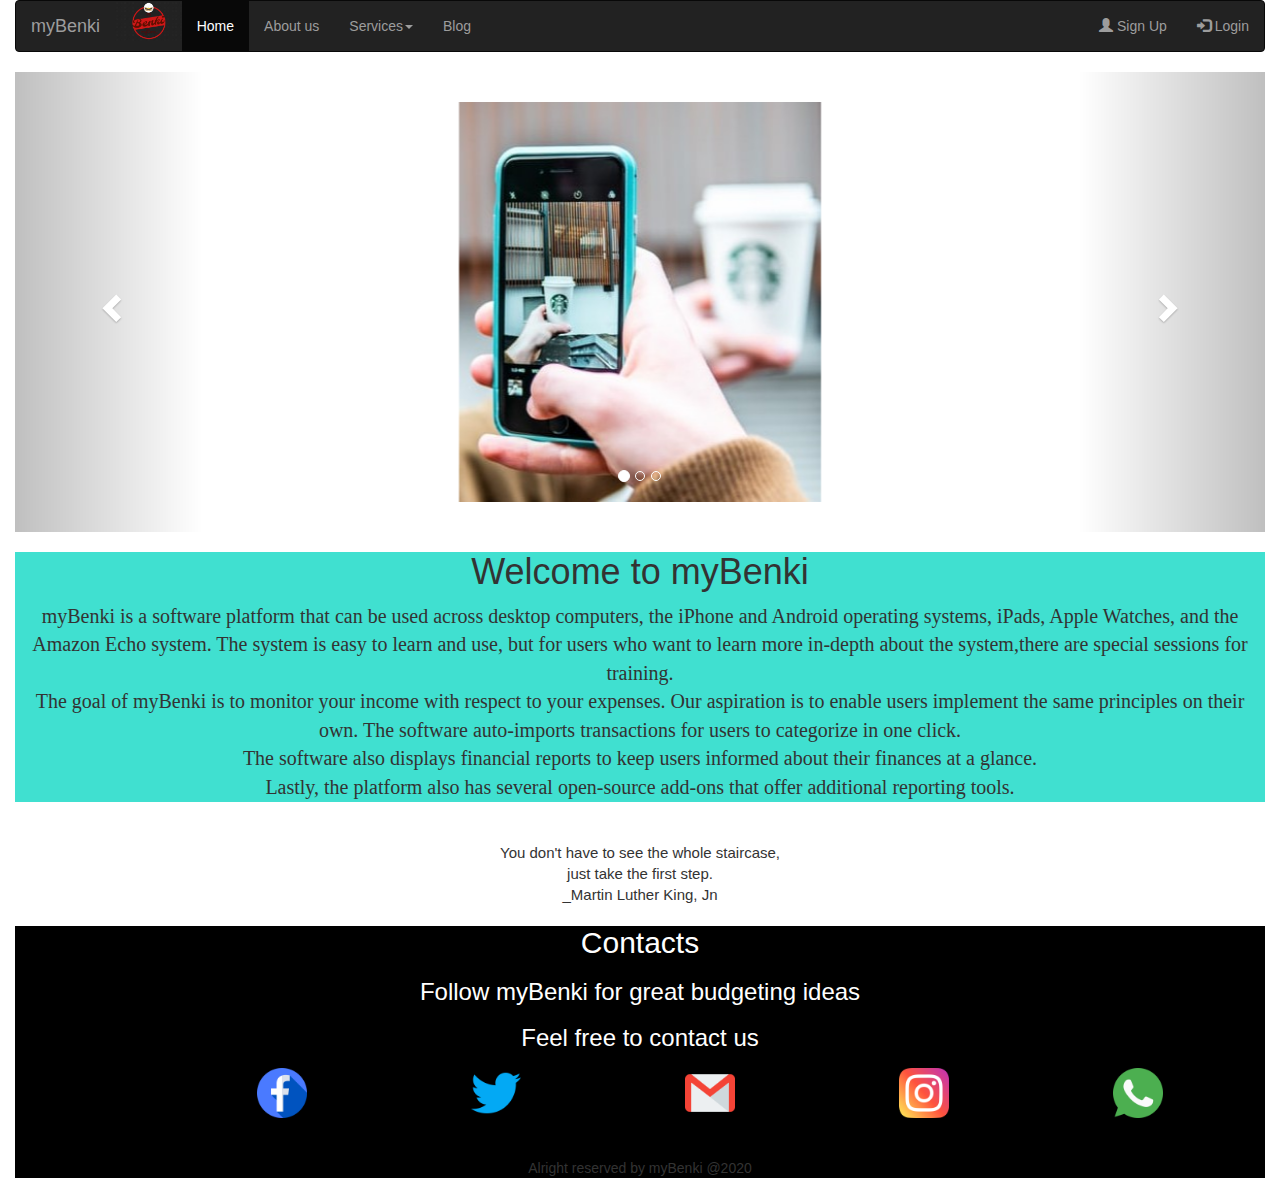
<file: index.html>
<!DOCTYPE html>
<html lang="en">

<head>
  <meta charset="UTF-8">
  <meta name="viewport" content="width=device-width, initial-scale=1.0">
  <link rel="stylesheet" href="https://maxcdn.bootstrapcdn.com/bootstrap/3.4.1/css/bootstrap.min.css">
  <script src="https://ajax.googleapis.com/ajax/libs/jquery/3.5.1/jquery.min.js"></script>
  <script src="https://maxcdn.bootstrapcdn.com/bootstrap/3.4.1/js/bootstrap.min.js"></script>


  <title>myBenki</title>
  <link rel="stylesheet" href="css/styles.css">
</head>

<body>


  <div class="container-fluid">
    <div>

      <nav class="navbar navbar-inverse bg-white">
        <div class="container-fluid">
          <div class="navbar-header">
            <div class="log">
              <a class="navbar-brand" href="index.html">myBenki</a>
            <img src="./images/logo.png" alt="" height="40px">
                     </div>
            
          </div>
          </li>
          <ul class="nav navbar-nav">
            <li class="active"><a href="#">Home</a></li>
            <li><a href="about.html">About us</a></li>

            <li class="dropdown"><a class="dropdown-toggle" data-toggle="dropdown">Services<span
                  class="caret"></span></a>
              <ul class="dropdown-menu">
                <li><a href="service1.html">Track finances</a></li>
                <li><a href="booking.html">Book for training</a></li>

              </ul>
            </li>
            <li><a href="blog.html">Blog</a></li>
          </ul>
          <ul class="nav navbar-nav navbar-right">
            <li><a href="#form"><span class="glyphicon glyphicon-user"></span> Sign Up</a></li>
            <li><a href="#form"><span class="glyphicon glyphicon-log-in"></span> Login</a></li>
          </ul>
        </div>
      </nav>

    </div>
    <section class="carousel">
      <div id="myCarousel" class="carousel slide" data-ride="carousel">
        <!-- Indicators -->
        <ol class="carousel-indicators">
          <li data-target="#myCarousel" data-slide-to="0" class="active"></li>
          <li data-target="#myCarousel" data-slide-to="1"></li>
          <li data-target="#myCarousel" data-slide-to="2"></li>
        </ol>

        <!-- Wrapper for slides -->
        <div class="carousel-inner" role="listbox">
          <div class="item active">
            <img src="./images/phone1.jpeg" alt="New York" id="height">
            <div class="carousel-caption">

            </div>
          </div>

          <div class="item">
            <img src="./images/phone2.jpeg" alt="Chicago" id="height">
            <div class="carousel-caption">
            </div>
          </div>

          <div class="item">
            <img src="./images/money.jpeg" alt="Los Angeles" id="height">
            <div class="carousel-caption">
            </div>
          </div>

          <div class="item">
            <img src="./images/bank_2.jpeg" alt="bank_2" id="height">
            <div class="carousel-caption">
            </div>
          </div>

          <div class="item">
            <img src="./images/bank_3.jpeg" alt="bank_3" id="height">
            <div class="carousel-caption">
            </div>
          </div>
        </div>


      </div>

      <!-- Left and right controls -->
      <a class="left carousel-control" href="#myCarousel" role="button" data-slide="prev">
        <span class="glyphicon glyphicon-chevron-left" aria-hidden="true"></span>
        <span class="sr-only">Previous</span>
      </a>
      <a class="right carousel-control" href="#myCarousel" role="button" data-slide="next">
        <span class="glyphicon glyphicon-chevron-right" aria-hidden="true"></span>
        <span class="sr-only">Next</span>
      </a>

    </section>
    <div class="home">
      <h1> Welcome to myBenki</h1>
      <div id="p1">
        myBenki is a software platform that can be used across desktop computers, the iPhone and Android operating
        systems, iPads, Apple Watches, and the Amazon Echo system.
        The system is easy to learn and use, but for users who want to learn more in-depth about the system,there are
        special sessions for training. <br>
        The goal of myBenki is to monitor your income with respect to your expenses.
        Our aspiration is to enable users implement the same principles on their own. The software auto-imports transactions for users to
        categorize in one click. <br>The software also displays financial reports to keep users informed about their
        finances at a glance.<br>
        Lastly, the platform also has several open-source add-ons that offer additional reporting tools.


      </div>
    </div>
    <br>
    <br>
    <div id="p2">
      You don't have to see the whole staircase,<br>
      just take the first step.<br>
      _Martin Luther King, Jn

    </div>



    <div class="contacts">
      <h2> <span>Contacts</span> </h2>
      <h3> <span>Follow myBenki for great budgeting ideas</span> </h2>
        <div id="contacts">
          <h3> <span>Feel free to contact us</span> </h3>
          <br>
          <ul>
            <li><a href="" target="_blank"><img src="./images/facebook__1_.png" alt=""></a></li>
            <li><a href="" target="_blank"><img src="./images/twitter (1).png" alt="">
              </a></li>
            <li><a href="" target="_blank"><img src="images/gmail.png" alt="">
              </a></li>
            <li><a href=""><img src="images/instagram.png" alt=""></a></li>
            <li><a href="https://goo.gl/maps/Cc9oF6igdsTWxyoR6">
                <img src="./images/whatsapp__1_.png" alt=""></a></li>
          </ul>
        </div>
        <p> <span>Alright reserved by myBenki @2020</span>  </p>
    </div>
  </div>
  
  

  <script src="js/scripts.js"></script>
</body>

</html>
</file>
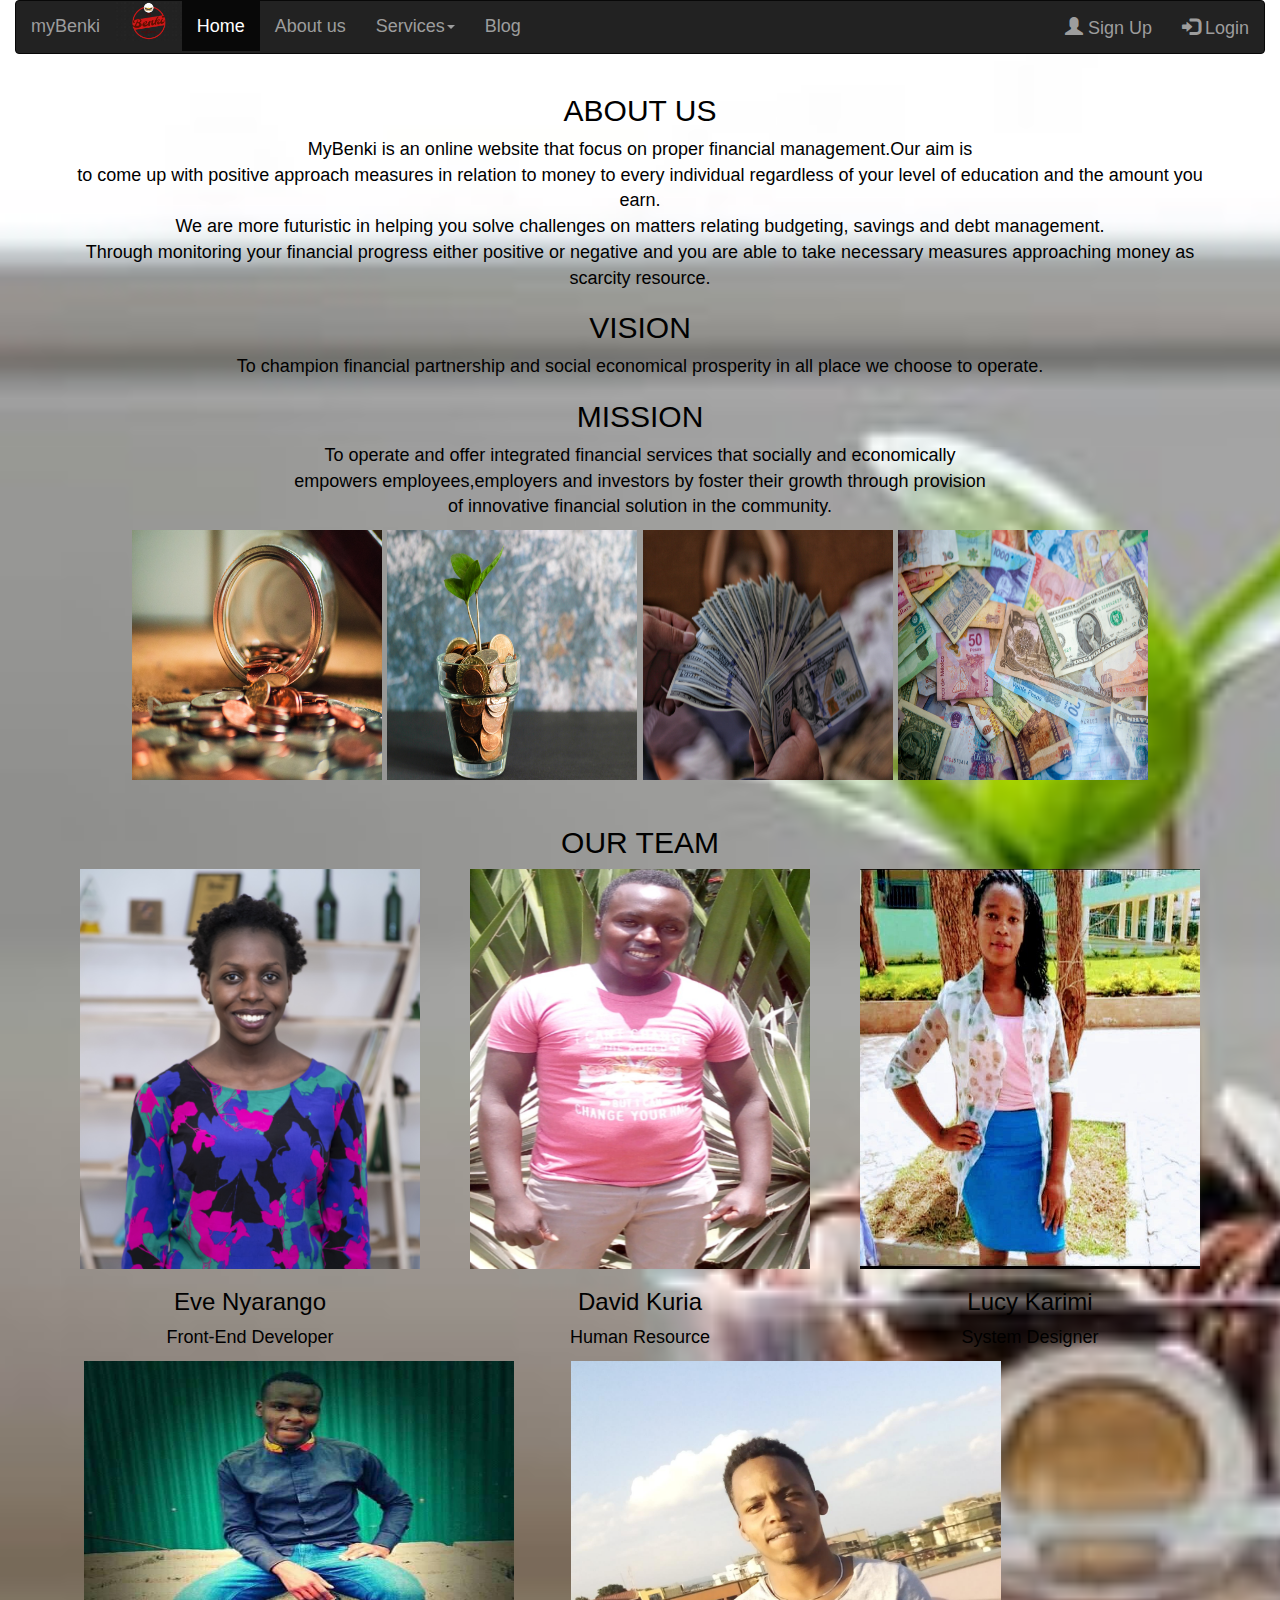
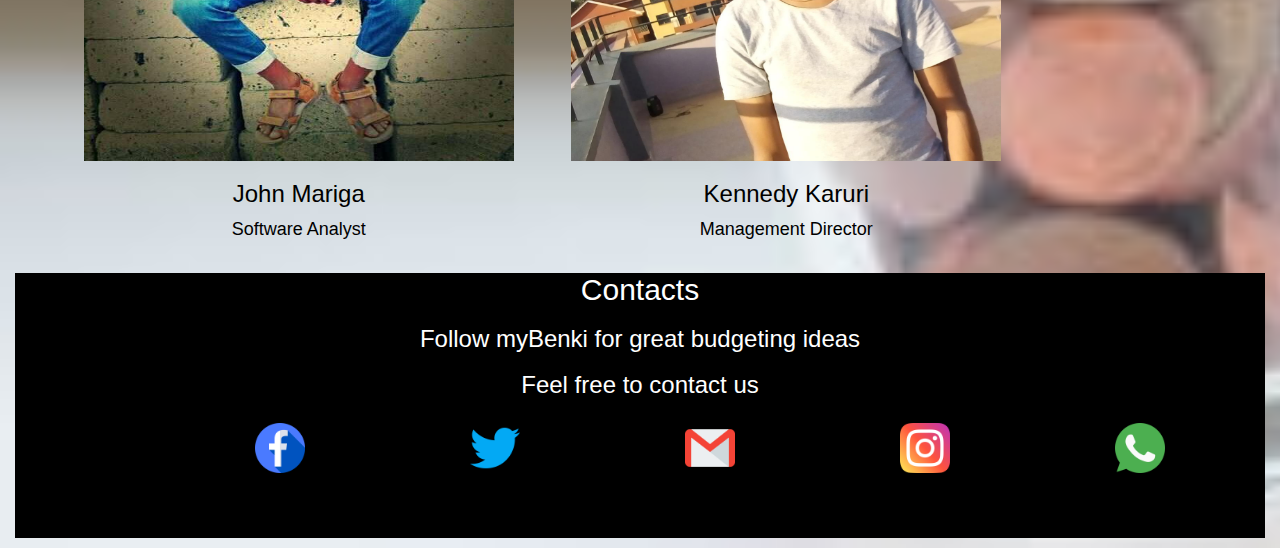
<file: about.html>
<!DOCTYPE html>
<html lang="en">

<head>
    <meta charset="UTF-8">
    <meta name="viewport" content="width=device-width, initial-scale=1.0">
    <title>About Us</title>
    <link rel="stylesheet" href="https://maxcdn.bootstrapcdn.com/bootstrap/3.4.1/css/bootstrap.min.css">
    <link rel="stylesheet" href="css/about.css">
    <link rel="stylesheet" href="css/styles.css">
    <script src="https://ajax.googleapis.com/ajax/libs/jquery/3.5.1/jquery.min.js"></script>
    <script src="https://maxcdn.bootstrapcdn.com/bootstrap/3.4.1/js/bootstrap.min.js"></script>
</head>

<body class="container-fluid">
    <nav class="navbar navbar-inverse bg-white">
        <div class="container-fluid">
            <div class="navbar-header">
                <div class="log">
                    <a class="navbar-brand" href="index.html">myBenki</a>
                    <img src="./images/logo.png" alt="" height="40px">
                </div>

            </div>
            </li>
            <ul class="nav navbar-nav">
                <li class="active"><a href="index.html">Home</a></li>
                <li><a href="about.html">About us</a></li>

                <li class="dropdown"><a class="dropdown-toggle" data-toggle="dropdown" href="">Services<span
                            class="caret"></span></a>
                    <ul class="dropdown-menu">
                        <li><a href="service1.html">Track finances</a></li>
                        <li><a href="booking.html">Book for training</a></li>
                    </ul>
                </li>
                <li><a href="blog.html">Blog</a></li>
            </ul>
            <ul class="nav navbar-nav navbar-right">
                <li><a href="#form"><span class="glyphicon glyphicon-user"></span> Sign Up</a></li>
                <li><a href="#form"><span class="glyphicon glyphicon-log-in"></span> Login</a></li>
            </ul>
        </div>
    </nav>
    <div class="container">
        <div class="about">
            <h2>ABOUT US</h2>
            <p>MyBenki is an online website that focus on proper financial management.Our aim is<br>
                to come up with positive approach measures in relation to money to every individual regardless of your
                level of education and the amount you earn.<br>
                We are more futuristic in helping you solve challenges on matters relating budgeting,
                savings and debt management. <br>
                Through monitoring your financial progress either positive or negative and you are able to take necessary measures approaching money as
                scarcity resource.
            </p>
        </div>


        <div class="vision">
            <h2>VISION</h2>
            <p>
                To champion financial partnership and social economical prosperity in all place
                we choose to operate.
            </p>
        </div>

        <div class="mission">
            <h2>MISSION</h2>
            <p>
                To operate and offer integrated financial services that socially and economically<br>
                empowers employees,employers and investors by foster their growth through provision<br>
                of innovative financial solution in the community.
            </p>
        </div>

        <div class="pics">
            <img src="images/shillinges.jpg" height="250px" width="250px" alt="">
            <img src="images/glass.jpg" height="250px" width="250px" alt="">
            <img src="images/background.jpg" height="250px" width="250px" alt="">
            <img src="images/money.jpg" height="250" width="250" alt="">
        </div>
        <br>
        <br>
        <h2 id="team">OUR TEAM</h2>
        <div class="photo">
            <div class="row">
                <div class="col-sm-4">
                    <div class="card">
                        <img src="images/eve.png" height="400px" width="340px" alt="">
                        <h3>Eve Nyarango</h3>
                        <p>Front-End Developer</p>
                    </div>
                </div>
                <div class="col-sm-4">
                    <div class="card">
                        <img src="images/david.jpeg" height="400px" width="340px" alt="">
                        <h3>David Kuria</h3>
                        <p>Human Resource </p>
                    </div>
                </div>
                <div class="col-sm-4">
                    <div class="card">
                        <img src="images/lucy.jpeg" height="400px" width="340px" alt="">
                        <h3>Lucy Karimi</h3>
                        <p>System Designer
                        </p>
                    </div>
                </div>
            </div>
            <div class="row">
                <div class="col-sm-5">
                    <div class="card">
                        <img src="images/mariga.jpg" height="400px" width="430px" alt="">
                        <h3>John Mariga</h3>
                        <p> Software Analyst</p>
                    </div>
                </div>
                <div class="col-sm-5">
                    <div class="card">
                        <img src="images/kenndy.jpeg" height="400px" width="430px" alt="">
                        <h3>Kennedy Karuri</h3>
                        <p>Management Director</p>
                    </div>
                </div>
            </div>
        </div>
    </div>
    <div class="contacts">
        <h2> <span>Contacts</span> </h2>
        <h3> <span>Follow myBenki for great budgeting ideas</span> </h2>
            <div id="contacts">
                <h3> <span>Feel free to contact us</span> </h3>
                <br>
                <ul>
                    <li><a href="" target="_blank"><img src="./images/facebook__1_.png" alt=""></a></li>
                    <li><a href="" target="_blank"><img src="./images/twitter (1).png" alt="">
                        </a></li>
                    <li><a href="" target="_blank"><img src="images/gmail.png" alt="">
                        </a></li>
                    <li><a href=""><img src="images/instagram.png" alt=""></a></li>
                    <li><a href="https://goo.gl/maps/Cc9oF6igdsTWxyoR6">
                            <img src="./images/whatsapp__1_.png" alt=""></a></li>
                </ul>
            </div>
            <p> <span>Alright reserved by myBenki @2020</span> </p>
    </div>
</body>

</html>
</file>
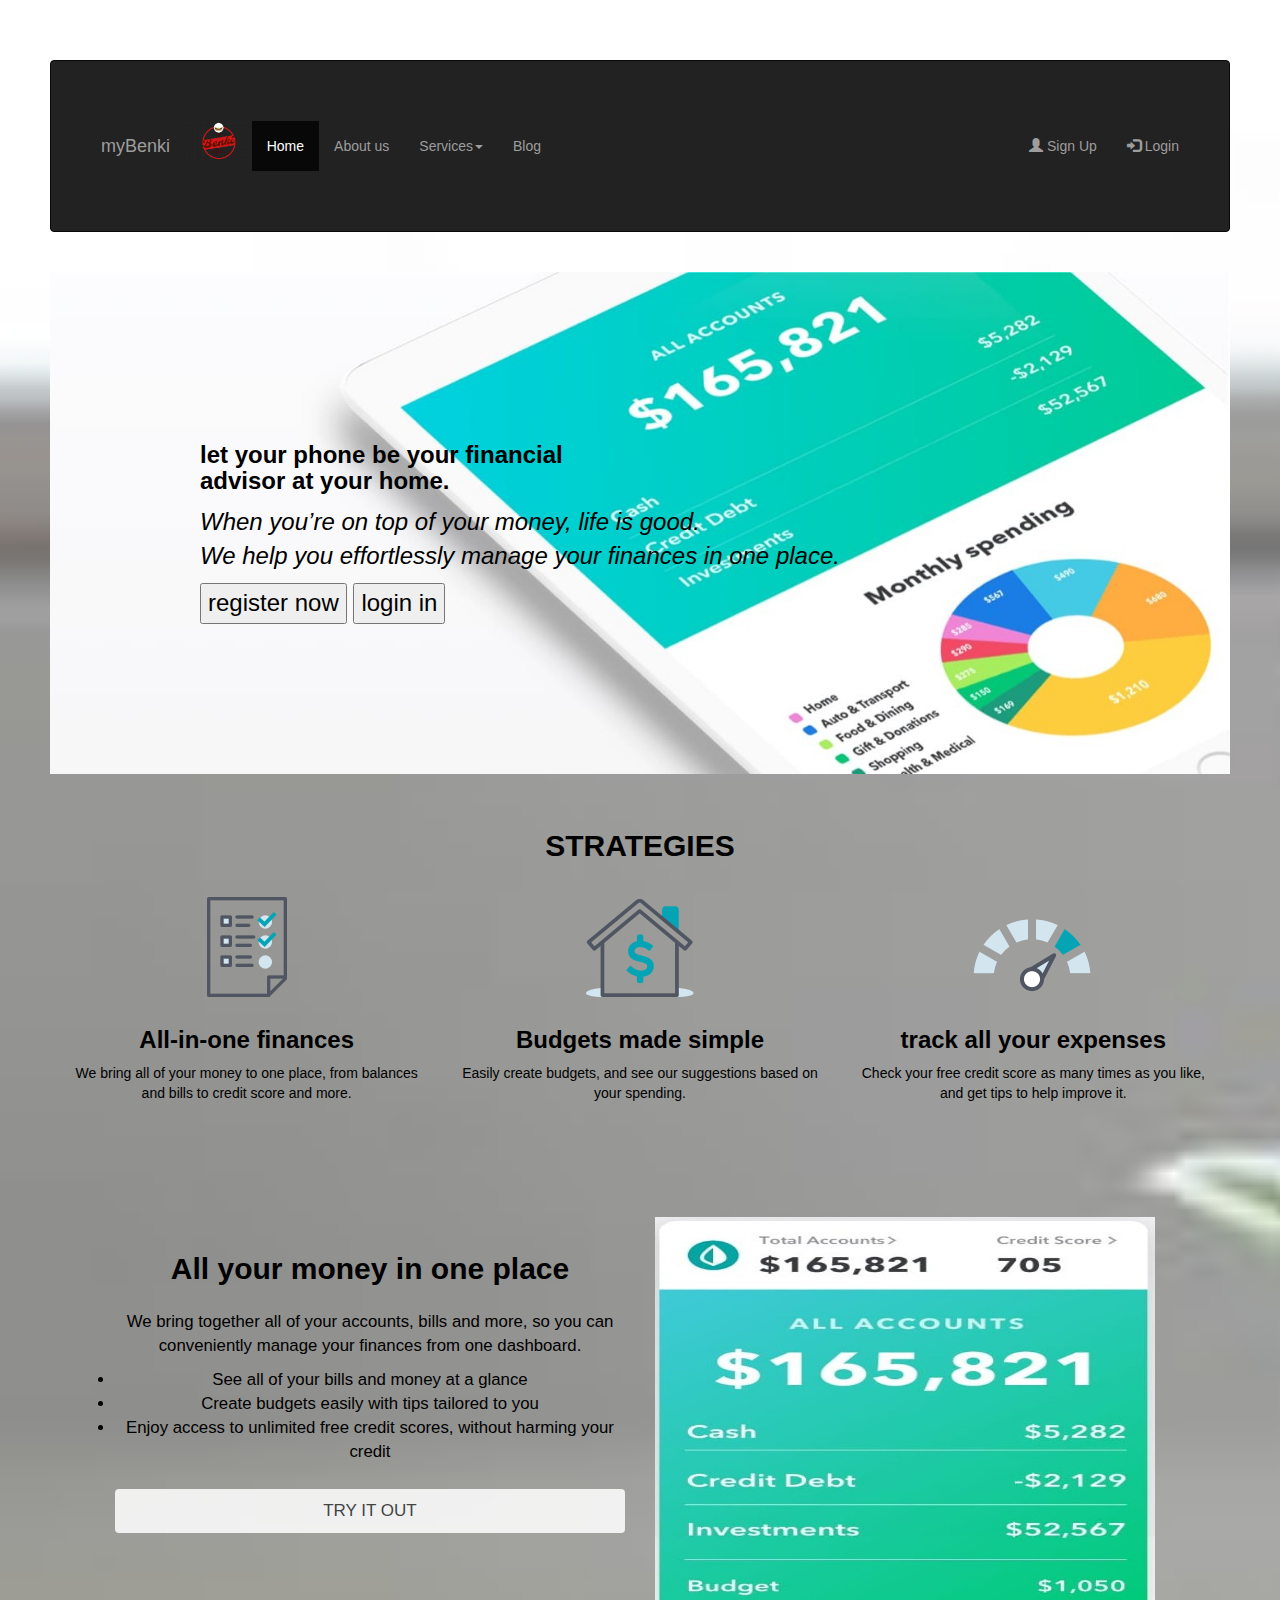
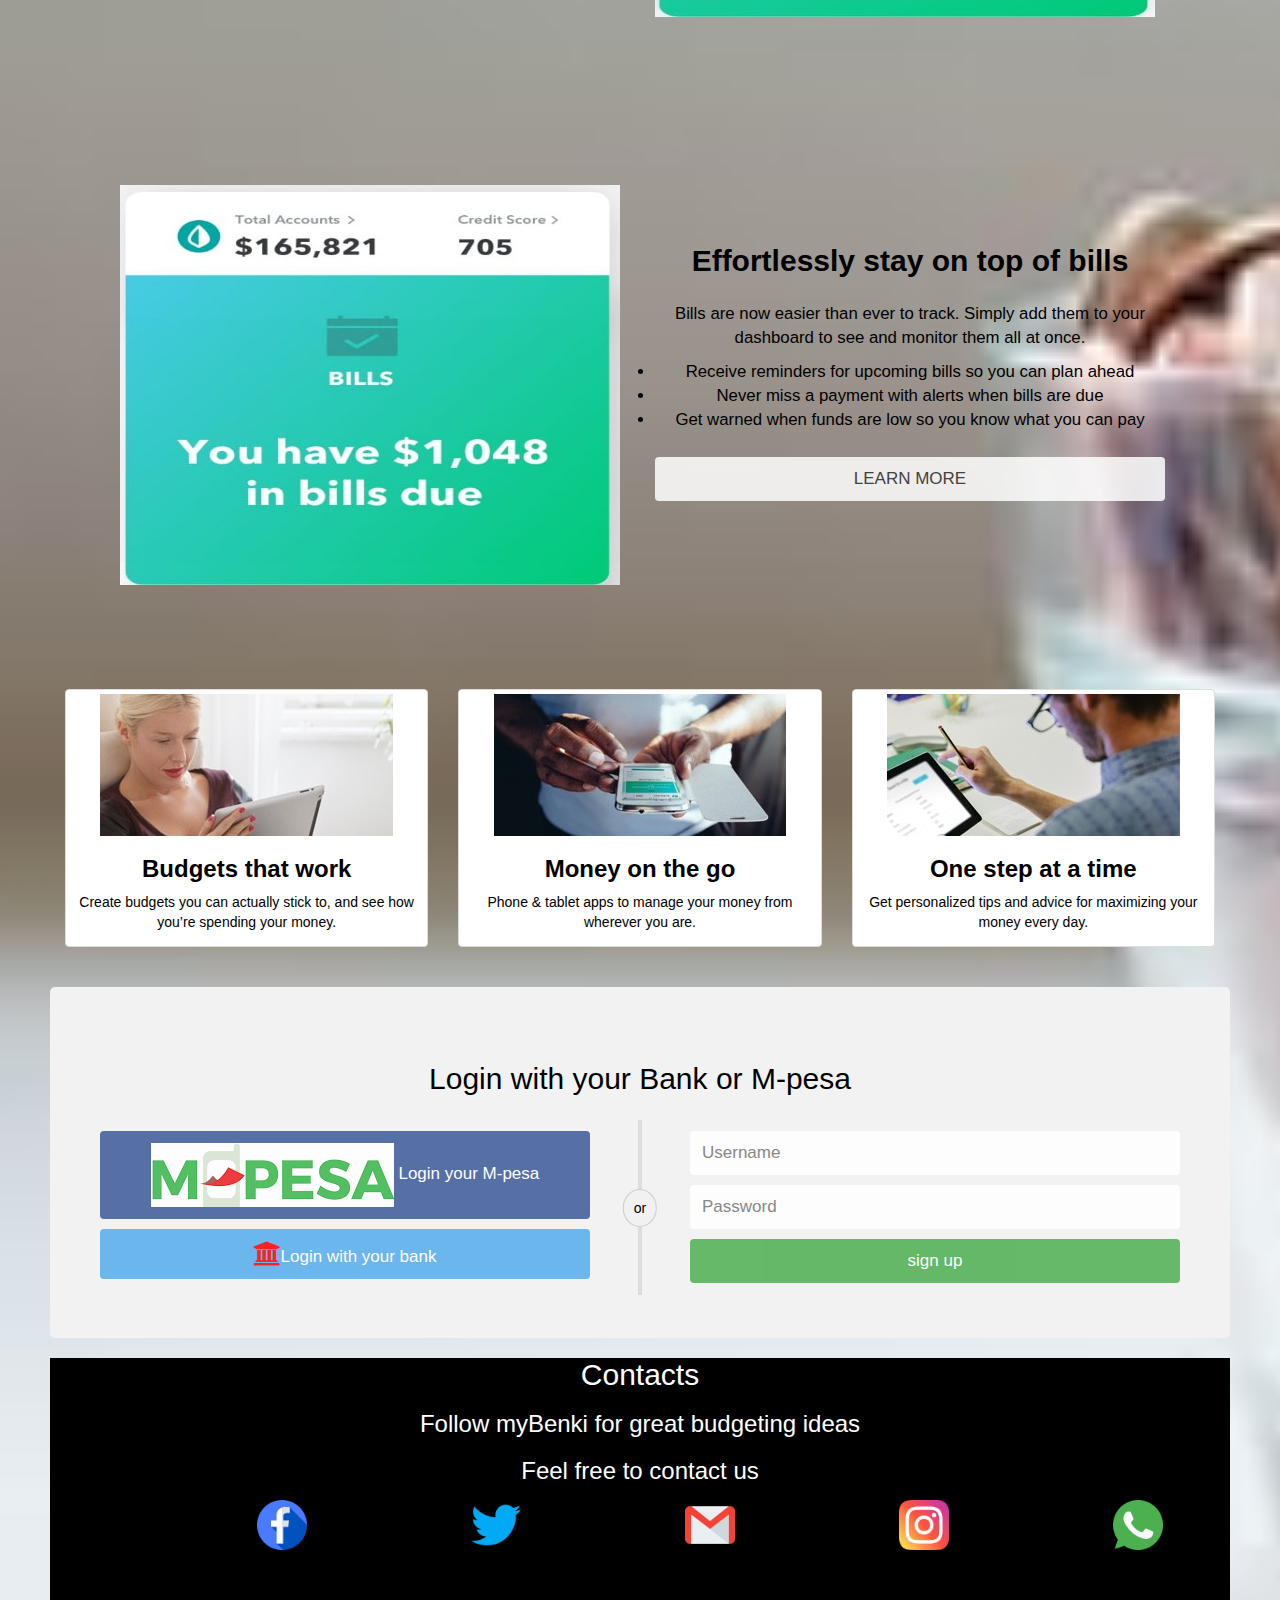
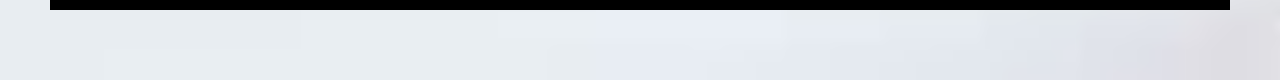
<file: booking.html>
<!DOCTYPE html>
<html lang="en">

<head>
    <meta charset="UTF-8">
    <meta name="viewport" content="width=device-width, initial-scale=1.0">
    <title>myBenki</title>
    <link rel="stylesheet" href="https://maxcdn.bootstrapcdn.com/bootstrap/3.4.1/css/bootstrap.min.css">
    <link rel="stylesheet" href="css/booking.css">
    <link rel="stylesheet" href="css/styles.css">
    <link rel="stylesheet" href="https://cdnjs.cloudflare.com/ajax/libs/font-awesome/4.7.0/css/font-awesome.min.css">
    <script src="https://ajax.googleapis.com/ajax/libs/jquery/3.5.1/jquery.min.js"></script>
  <script src="https://maxcdn.bootstrapcdn.com/bootstrap/3.4.1/js/bootstrap.min.js"></script>
  
</head>

<body class="container-fluid">
    <nav class="navbar navbar-inverse bg-white">
        <div class="container-fluid">
          <div class="navbar-header">
            <div class="log">
              <a class="navbar-brand" href="index.html">myBenki</a>
            <img src="./images/logo.png" alt="" height="40px">
                     </div>
            
          </div>
          </li>
          <ul class="nav navbar-nav">
            <li class="active"><a href="index.html">Home</a></li>
            <li><a href="about.html">About us</a></li>

            <li class="dropdown"><a class="dropdown-toggle" data-toggle="dropdown">Services<span
                  class="caret"></span></a>
              <ul class="dropdown-menu">
                <li><a href="service1.html">Track finances</a></li>
                <li><a href="booking.html">Book for training</a></li>
              </ul>
            </li>
            <li><a href="blog.html">Blog</a></li>
          </ul>
          <ul class="nav navbar-nav navbar-right">
            <li><a href="#form"><span class="glyphicon glyphicon-user"></span> Sign Up</a></li>
            <li><a href="#form"><span class="glyphicon glyphicon-log-in"></span> Login</a></li>
          </ul>
        </div>
      </nav>
    <header>
        <h3><b>let your phone be your financial <br>
                advisor at your home.</b></h3>
        <p><em>When you’re on top of your money, life is good.<br> We help you
                effortlessly manage your finances in one place.</em></p>
        <button>register now</button>
        <button>login in</button>
    </header>
    <div class="row">
        <h2><b>STRATEGIES</b></h2>
        <div class="col-sm-4 image">
            <div class="card">
                <div class="card-body">
                    <img src="images/income.png">
                    <h3><b>All-in-one
                            finances</b></h3>
                    <p class="toggle">We bring all of your money to one place, from balances and bills to credit score
                        and more.</p>
                </div>
            </div>
        </div>
        <div class="col-sm-4 image">
            <div class="card">
                <div class="card-body">
                    <img src="images/categori.png">
                    <h3><b>Budgets
                            made simple</b></h3>
                    <p class="toggle">Easily create budgets, and see our suggestions based on
                        your spending.</p>
                </div>
            </div>
        </div>
        <div class="col-sm-4 image">
            <div class="card">
                <div class="card-body">
                    <img src="images/traker.png">
                    <h3><b>track all your expenses</b></h3>
                    <p class="toggle">Check your free credit score as many times as you like, and get tips
                        to help improve it.</p>
                </div>
            </div>
        </div>
    </div>
    <section class="advise">
        <div class="container-fluid">
            <div class="row">
                <div class="col-sm-6">
                    <h2><b>All your money in one place</b></h2>
                    <p>We bring together all of your accounts, bills and more,
                        so you can conveniently manage your finances from
                        one dashboard.
                    </p>
                    <dl>
                        <li>See all of your bills and money at a glance</li>
                        <li>Create budgets easily with tips tailored to you</li>
                        <li>Enjoy access to unlimited free credit scores, without harming your credit</li>
                    </dl>
                    <button class="btn btn-default btn-lg">TRY IT OUT</button>
                </div>
                <div class="col-sm-4">
                    <img src="images/accounts.jpg" id="bills">
                </div>
            </div>
        </div>
    </section>
    <section class="advise">
        <div class="container-fluid">
            <div class="row">
                <div class="col-sm-6">
                    <img src="images/topbills.jpg" id="bills">
                </div>
                <br>
                <div class="card">
                    <div class="card-body">
                        <div class="col-sm-6">
                            <h2><b>Effortlessly stay
                                on top of bills</b></h2>
                            <p>Bills are now easier than ever to track. Simply add them to your dashboard to see and monitor them all at once.</p>
                            <dl>
                                <li>Receive reminders for upcoming bills so you can
                                    plan ahead</li>
                                <li>Never miss a payment with alerts when bills are due</li>
                                <li>Get warned when funds are low so you know what you
                                    can pay</li>
                            </dl>
                            <button class="btn btn-default btn-lg">LEARN MORE</button>
                        </div>
                    </div>
                </div>
            </div>
        </div>
    </section>
    <div class="row">
        <div class="col-sm-4">
            <div class="thumbnail">
                <img src="images/budget1.jpg">
                <h3><b>Budgets that work</b></h3>
                <p>Create budgets you can actually stick to, and see how you’re spending your money.</p>
            </div>
        </div>
        <div class="col-sm-4">
            <div class="thumbnail">
                <img src="images/budget2.jpg">
                <h3><b>Money on the go</b></h3>
                <p>Phone & tablet apps to manage your money from wherever you are.
                    
                    </p>
            </div>
        </div>
        <div class="col-sm-4">
            <div class="thumbnail">
                <img src="images/budget3.jpg">
                <h3><b>One step at a time</b></h3>
                <p>Get personalized tips and advice for maximizing your money every day.</p>
            </div>
        </div>
    </div>
    <section id="form">
        <div id="container">
            <form action="/action_page.php">
              <div class="row">
                <h2 style="text-align:center">Login with your Bank or M-pesa</h2>
                <div class="vl">
                  <span class="vl-innertext">or</span>
                </div>
          
                <div class="col">
                  <a href="https://www.safaricom.co.ke/personal/m-pesa" class="fb btn">
                    <img src="images/mpesa.png"></i> Login your M-pesa
                   </a>
                  <a href="https://ke.kcbgroup.com/support" class="twitter btn">
                    <i class="fa fa-bank" style="font-size:24px;color:red"></i>Login with your bank
                  </a>
                </div>
          
                <div class="col">
                  <div class="hide-md-lg">
                    <p>Or sign in manually:</p>
                  </div>
          
                  <input type="text" name="username" placeholder="Username" required>
                  <input type="password" name="password" placeholder="Password" required>
                  <input type="submit" value="sign up">
                </div>
                
              </div>
            </form>
          </div>
    </section>
    <div class="contacts">
        <h2> <span>Contacts</span> </h2>
        <h3> <span>Follow myBenki for great budgeting ideas</span> </h2>
          <div id="contacts">
            <h3> <span>Feel free to contact us</span> </h3>
            <br>
            <ul>
              <li><a href="" target="_blank"><img src="./images/facebook__1_.png" alt=""></a></li>
              <li><a href="" target="_blank"><img src="./images/twitter (1).png" alt="">
                </a></li>
              <li><a href="" target="_blank"><img src="images/gmail.png" alt="">
                </a></li>
              <li><a href=""><img src="images/instagram.png" alt=""></a></li>
              <li><a href="https://goo.gl/maps/Cc9oF6igdsTWxyoR6">
                  <img src="./images/whatsapp__1_.png" alt=""></a></li>
            </ul>
          </div>
          <p> <span>Alright reserved by myBenki @2020</span>  </p>
      </div>
<script src="https://code.jquery.com/jquery-3.5.1.js"integrity="sha256-QWo7LDvxbWT2tbbQ97B53yJnYU3WhH/C8ycbRAkjPDc=" crossorigin="anonymous"></script>
<script src="js/scripts.js"></script>
</body>
</html>
</file>
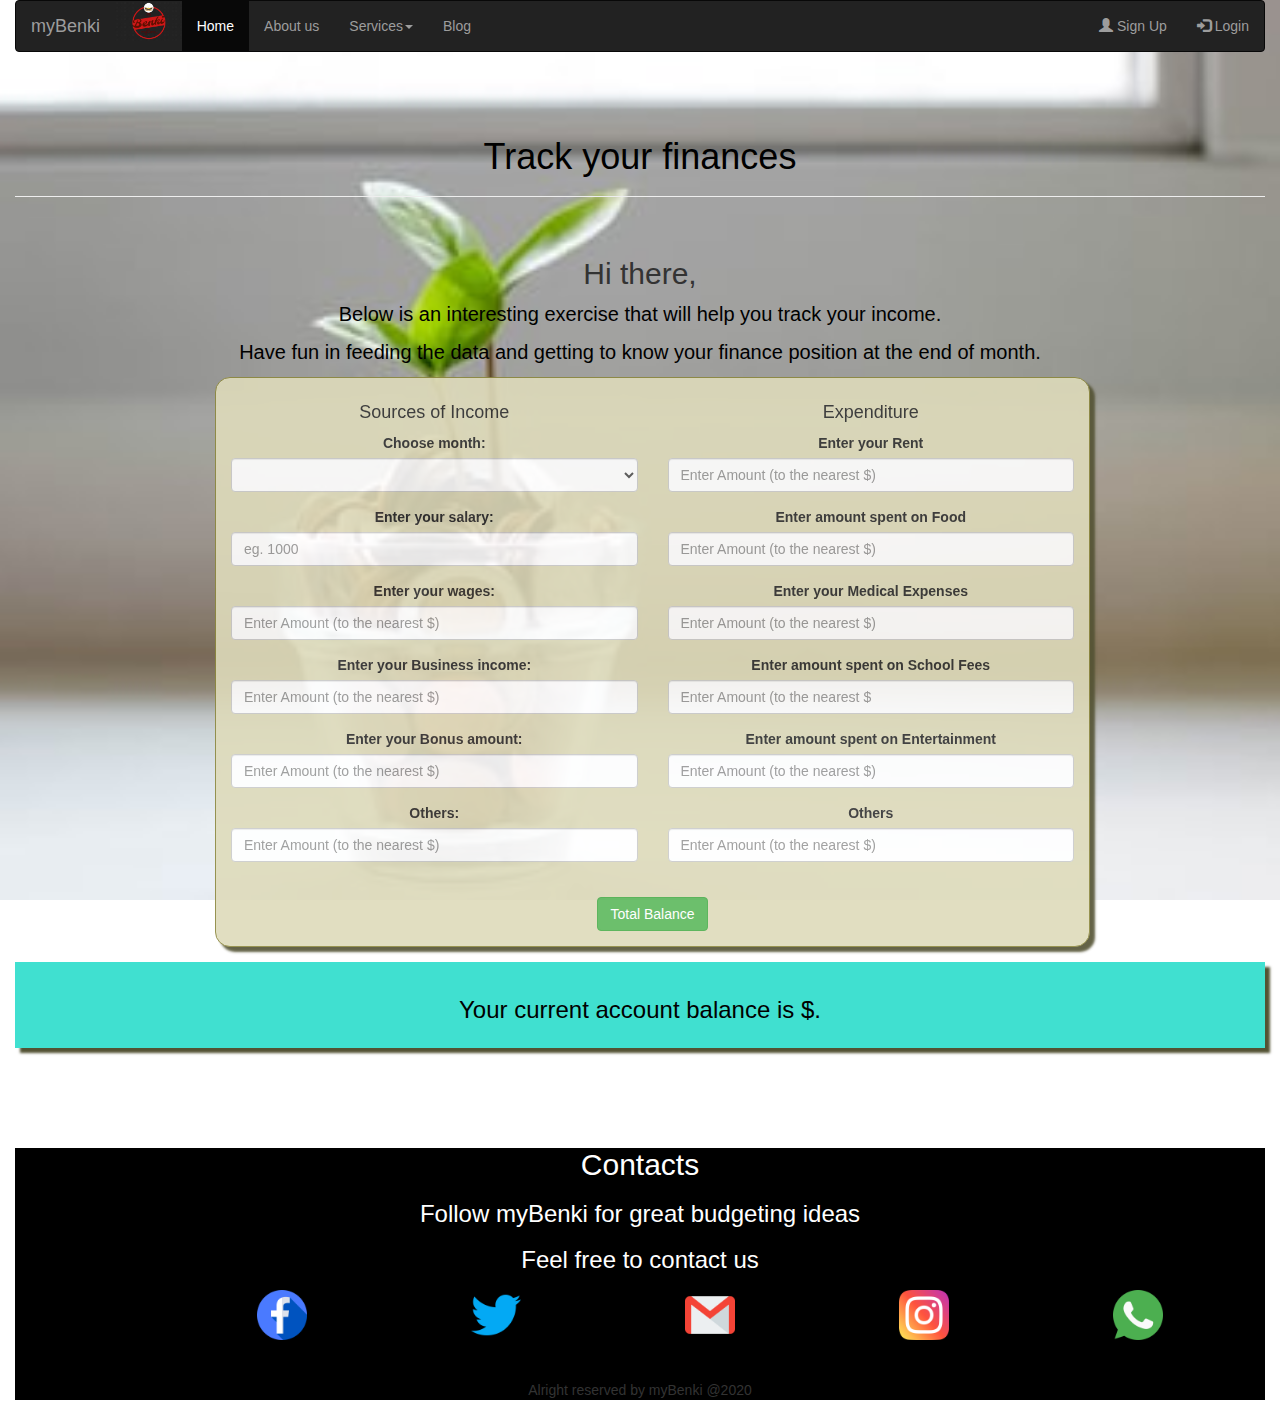
<file: service1.html>
<!DOCTYPE html>
<html lang="en">

<head>
    <meta charset="UTF-8">
    <meta name="viewport" content="width=device-width, initial-scale=1.0">
    <title>myBenki</title>
    <link rel="stylesheet" href="https://maxcdn.bootstrapcdn.com/bootstrap/3.4.1/css/bootstrap.min.css">
    <link rel="stylesheet" href="css/service1.css" type="text/css">
    <link rel="stylesheet" href="css/styles.css">
    <script src="https://ajax.googleapis.com/ajax/libs/jquery/3.5.1/jquery.min.js"></script>
    <script src="https://maxcdn.bootstrapcdn.com/bootstrap/3.4.1/js/bootstrap.min.js"></script>
    
  
</head>

<body>
    <div class="container-fluid">
        <nav class="navbar navbar-inverse bg-white">
            <div class="container-fluid">
              <div class="navbar-header">
                <div class="log">
                  <a class="navbar-brand" href="index.html">myBenki</a>
                <img src="./images/logo.png" alt="" height="40px">
                         </div>
                
              </div>
              </li>
              <ul class="nav navbar-nav">
                <li class="active"><a href="index.html">Home</a></li>
                <li><a href="about.html">About us</a></li>
    
                <li class="dropdown"><a class="dropdown-toggle" data-toggle="dropdown" >Services<span
                      class="caret"></span></a>
                  <ul class="dropdown-menu">
                    <li><a href="service1.html">Track finances</a></li>
                    <li><a href="booking.html">Book for training</a></li>
                  </ul>
                </li>
                <li><a href="blog.html">Blog</a></li>
              </ul>
              <ul class="nav navbar-nav navbar-right">
                <li><a href="#form"><span class="glyphicon glyphicon-user"></span> Sign Up</a></li>
                <li><a href="#form"><span class="glyphicon glyphicon-log-in"></span> Login</a></li>
              </ul>
            </div>
          </nav>
        <div class="page-header">
            <h1>Track your finances </h1>
        </div>

        <br>
        <div class= "intro">
<h2>Hi there,</h2>
<p class="par"> Below is an interesting exercise that will help you track your income.</p>
<p class="par">Have fun in feeding the data and getting to know your finance position at the end of month. </p>
</div>
        <form id="income">
        <div class="row">


            <div class="col-md-6">
                <h4>Sources of Income</h4>
                
                <div class="form-group">
                    <label for="month">Choose month:</label>
                    <select class="form-control" id="month" required>
                        <option></option>
                        <option value="">January</option>
                        <option>February</option>
                        <option>March</option>
                        <option>April</option>
                        <option>May</option>
                        <option>June</option>
                        <option>July</option>
                        <option>August</option>
                        <option>September</option>
                        <option>October</option>
                        <option>November</option>
                        <option>December</option>
                        
                    </select>
                </div>

                <div class="form-group">
                    <label for="name">Enter your salary:</label>
                    <input type="number" class="form-control" id="salary" placeholder="eg. 1000" required>
                </div>
                <div class="form-group">
                    <label for="name">Enter your wages:</label>
                    <input type="number" class="form-control" id="wages" placeholder="Enter Amount (to the nearest $)" required>
                </div>
                <div class="form-group">
                    <label for="name">Enter your Business income:</label>
                    <input type="number" class="form-control" id="bizna" placeholder="Enter Amount (to the nearest $)" required>
                </div>
                <div class="form-group">
                    <label for="name">Enter your Bonus amount:</label>
                    <input type="number" class="form-control" id="bonus" placeholder="Enter Amount (to the nearest $)" required>
                </div>
                <div class="form-group">
                    <label for="name">Others:</label>
                    <input type="number" class="form-control" id="others1" placeholder="Enter Amount (to the nearest $)" required>
                </div>
                <br>

            </div>

            <div class="col-md-6">


                <h4>Expenditure </h4>
                <div class="form-group">
                    <label for="deposit">Enter your Rent</label>
                    <input type="number" class="form-control" id="rent"
                        placeholder="Enter Amount (to the nearest $)" required>
                </div>
                <div class="form-group">
                    <label for="withdraw" placeholder='1000.00'>Enter amount spent on Food</label>
                    <input type='number' id='food' class='form-control' placeholder="Enter Amount (to the nearest $)" required>
                </div>
                <div class="form-group">
                    <label for="deposit">Enter your Medical Expenses </label>
                    <input type="number" class="form-control" id="medical"
                        placeholder="Enter Amount (to the nearest $)" required>
                </div>
                <div class="form-group">
                    <label for="withdraw" placeholder='1000.00'>Enter amount spent on School Fees</label>
                    <input type='number' id='fees' class='form-control' placeholder="Enter Amount (to the nearest $" required>
                </div>
                <div class="form-group">
                    <label for="deposit">Enter amount spent on Entertainment</label>
                    <input type="number" class="form-control" id="entertain"
                        placeholder="Enter Amount (to the nearest $)" required>
                </div>
                <div class="form-group">
                    <label for="withdraw" placeholder='1000.00'>Others</label>
                    <input type='number' id="others2" class='form-control'
                        placeholder="Enter Amount (to the nearest $)" required>
                </div>
            </div>
                <button type="submit" class="btn btn-success" id="bal">Total Balance</button>

           


        </div>
        </form>
    
        <div class="account">
            <h3><span class="name"></span> Your current account balance is $.<span id="diff"></span>
            </h3>
        </div>
        <div class="contacts">
            <h2> <span>Contacts</span> </h2>
            <h3> <span>Follow myBenki for great budgeting ideas</span> </h2>
              <div id="contacts">
                <h3> <span>Feel free to contact us</span> </h3>
                <br>
                <ul>
                  <li><a href="" target="_blank"><img src="./images/facebook__1_.png" alt=""></a></li>
                  <li><a href="" target="_blank"><img src="./images/twitter (1).png" alt="">
                    </a></li>
                  <li><a href="" target="_blank"><img src="images/gmail.png" alt="">
                    </a></li>
                  <li><a href=""><img src="images/instagram.png" alt=""></a></li>
                  <li><a href="https://goo.gl/maps/Cc9oF6igdsTWxyoR6">
                      <img src="./images/whatsapp__1_.png" alt=""></a></li>
                </ul>
              </div>
              <p> <span>Alright reserved by myBenki @2020</span>  </p>
          </div>

    </div>
    

        <script src="https://code.jquery.com/jquery-3.2.1.slim.min.js"
            integrity="sha384-KJ3o2DKtIkvYIK3UENzmM7KCkRr/rE9/Qpg6aAZGJwFDMVNA/GpGFF93hXpG5KkN" crossorigin="anonymous">
        </script>
        <script src="js/scripts.js"></script>
</body>

</html>
</file>
<file: css/styles.css>
body{
  text-align: center;
}
.home {
  
  background-repeat: no-repeat;
  background-size: cover;
  background-color: turquoise;
}
#p1{
  text-align: center;
  font-size: 20px;
  text-align: center;
  font-family: antic;
}
#p2{
  text-align: center;
  font-size: 15px;
}


#row{
  text-align: center;
}
#height{
  height: 400px;
}

.carousel-inner img {
  margin: auto;
}
.carousel{
  padding: 15px;
}

.carousel-caption h3 {
  color: #fff !important;
}

@media (max-width: 600px) {
  .carousel-caption {
    display: none;
  }
}

.contacts {
  background-color: black; 
}
#contacts img{
  width: 50px;
    height: 50px;
    display:inline-flex;
    text-align: center;
}
#contacts>ul>li{
  display:inline-block;
  padding:30px 30px 30px;
  margin-top:-65px;
  margin-left: 100px;
}
h2 span{
  color: white;
}

h3 span{
  color: white;
}
</file>
<file: css/about.css>
.about,.vision,.mission{
    text-align: center;
}
.pics{
    display: inline-block;
}
#team{
    text-align: center;
}
body{
    background-image: url(../images/bank\ 1.jpeg);
    background-repeat: no-repeat;
    background-size: cover;
    text-align: center;
    font-size: large;
     color: black;
    
}

h2 span{
    color: white;
}

h3 span{
    color: white;
}
</file>
<file: css/booking.css>
body{
   background-image: url(../images/bank\ 1.jpeg);
   background-repeat: no-repeat;
   background-size: cover;
   text-align: center;
    color: black;
   
}
header{
    background-image: url(../images/logo.jpg);
    background-repeat: no-repeat;
    background-size: cover;
    padding: 150px;
    margin-top: 40px;
    text-align: left;
    font-size: 24px;
}
#bills{
  height:400px;
  width:500px;
}
.image{
    text-align: center;
}
button:hover{
    color:turquoise;
    cursor: pointer;
}
button{
    color: black;
}
.row h2{
    text-align: center;
    padding: 15px;
}
.row{
    display: inline;
}
.container-fluid {
  padding: 60px 50px;
}
@media screen and (max-width: 768px) {
  .col-sm-4 {
    text-align: center;
    margin: 25px 0;
  }
}
.advise{
  font-size: larger;
}
* {
  box-sizing: border-box;
}
#container {
  position: relative;
  border-radius: 5px;
  background-color: #f2f2f2;
  padding: 20px 0 30px 0;
} 
input,
.btn {
  width: 100%;
  padding: 12px;
  border: none;
  border-radius: 4px;
  margin: 5px 0;
  opacity: 0.85;
  display: inline-block;
  font-size: 17px;
  line-height: 20px;
  text-decoration: none;
}

input:hover,
.btn:hover {
  opacity: 1;
}
.fb {
  background-color: #3B5998;
  color: white;
}

.twitter {
  background-color: #55ACEE;
  color: white;
}

.google {
  background-color: #dd4b39;
  color: white;
}

/* style the submit button */
input[type=submit] {
  background-color: #4CAF50;
  color: white;
  cursor: pointer;
}

input[type=submit]:hover {
  background-color: #45a049;
}


.col {
  float: left;
  width: 50%;
  margin: auto;
  padding: 0 50px;
  margin-top: 6px;
}
.row:after {
  content: "";
  display: table;
  clear: both;
}
.vl {
  position: absolute;
  left: 50%;
  transform: translate(-50%);
  border: 2px solid #ddd;
  height: 175px;
}
.vl-innertext {
  position: absolute;
  top: 50%;
  transform: translate(-50%, -50%);
  background-color: #f1f1f1;
  border: 1px solid #ccc;
  border-radius: 50%;
  padding: 8px 10px;
}
.hide-md-lg {
  display: none;
}
.bottom-container {
  text-align: center;
  background-color: #666;
  border-radius: 0px 0px 4px 4px;
}
@media screen and (max-width: 650px) {
  .col {
    width: 100%;
    margin-top: 0;
  }
  .vl {
    display: none;
  }
  .hide-md-lg {
    display: block;
    text-align: center;
  }
}
</file>
<file: css/service1.css>
.page-header{
    padding-top: 25px;
    color: black;

}

  body {
background-image:url(../images/bank\ 1.jpeg);
    background-size: cover;
    background-repeat: no-repeat;
    background-attachment: fixed;
    text-align: center;
    
  }
  .intro .par{
    color: black;
    font-size: 20px;
    
  }
  
  .account {
    text-align: center;
    /* display: none; */
    background-color:turquoise;
    color: black;
    box-shadow: 5px 5px 2.5px #535233;
    padding: 15px;
    margin-top: 15px;
    margin-bottom: 100px;

  
  }

  #income{
    text-align: center;
    background-color: #DEDBBA;
    box-shadow: 5px 5px 2.5px #535233;
    border: 1px solid;
    border-radius: 15px;
    border-color: #8C873E;
    margin-left: 200px;
    width: 70%;
    padding: 15px;
    text-align: center;
    opacity: 0.9;
  } 
   
  #bal{
    text-align: center;
    margin-left:300px;
    margin-right: 300px;
    
  }

  h2 span{
    color: white;
}

h3 span{
    color: white;
}

  
  
  /* h1 {
    background: white;
    border-radius: 15px;
    padding: 15px;
  }
   */
</file>
